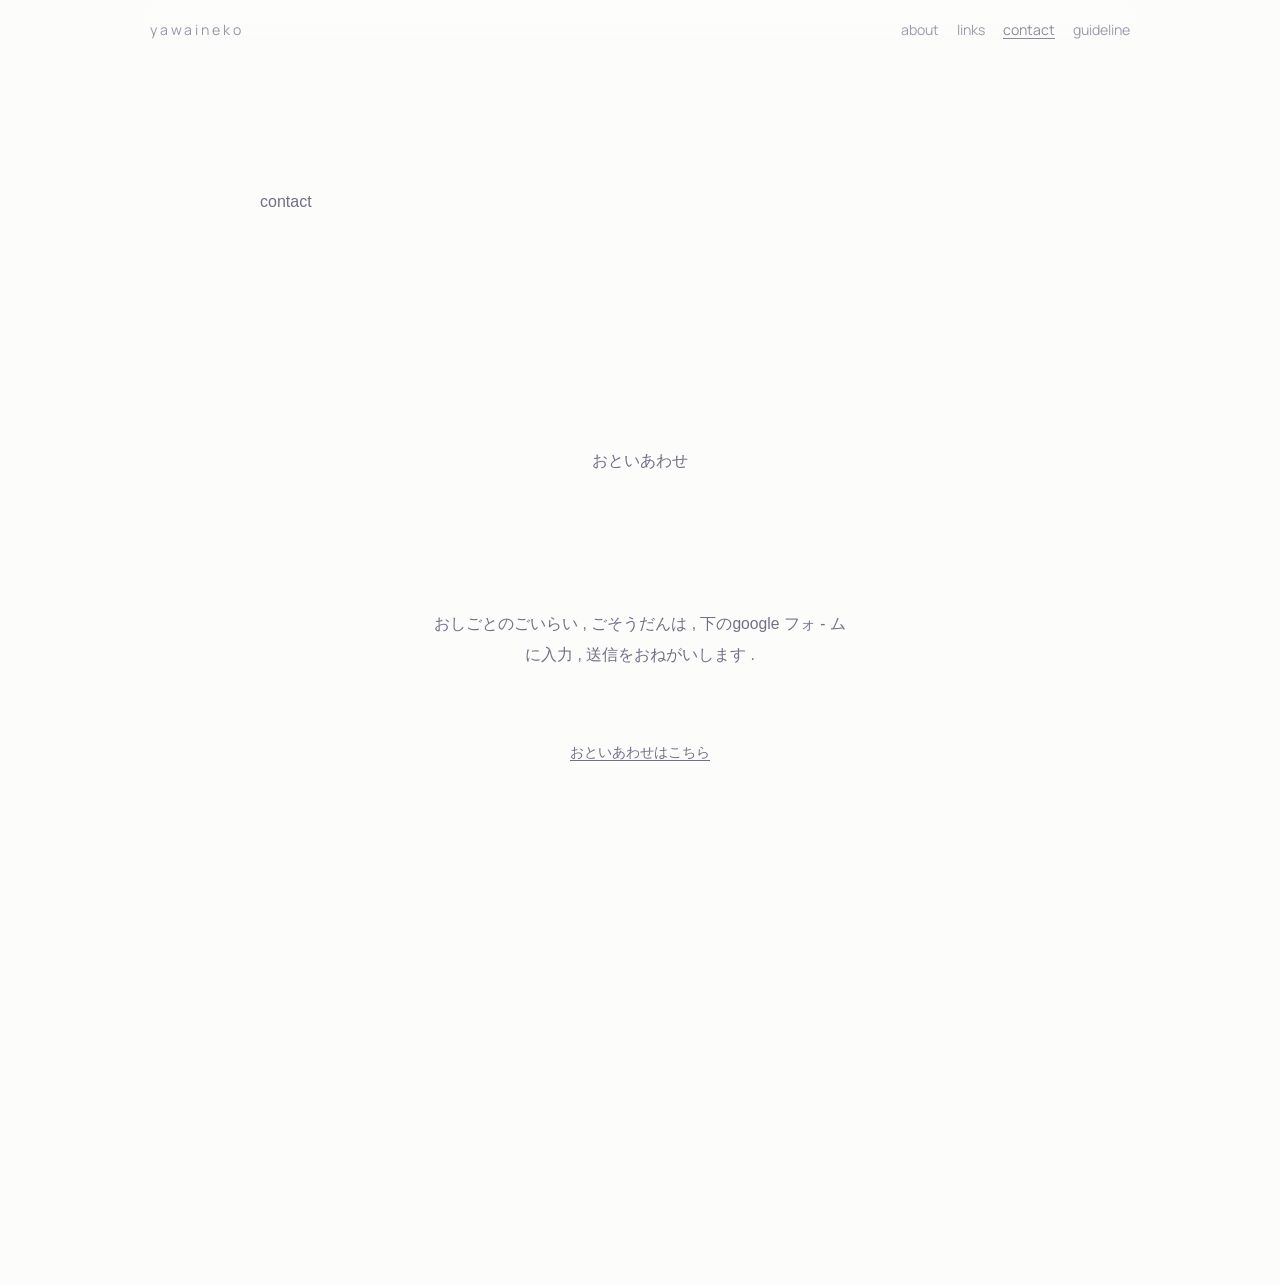
<file: contact/index.html>
<!DOCTYPE html>
<html lang="ja">
  <head>
    <meta charset="UTF-8" />
    <meta name="viewport" content="width=device-width, initial-scale=1.0" />
    <title>contact | yawaineko</title>
    <meta name="description" content="やわらかなばしょへ , あなたと ." />
    <meta property="og:title" content="contact | yawaineko" />
    <meta property="og:description" content="やわらかなばしょへ , あなたと ." />
    <meta property="og:type" content="website" />
    <meta property="og:url" content="https://yawaineko.me/contact/" />
    <meta
      property="og:image"
      content="https://yawaineko.me/assets/scene-vertical.png"
    />
    <meta property="og:site_name" content="やわらかなばしょ" />
    <meta name="twitter:card" content="summary_large_image" />
    <link rel="preconnect" href="https://fonts.googleapis.com" />
    <link rel="preconnect" href="https://fonts.gstatic.com" crossorigin />
    <link
      href="https://fonts.googleapis.com/css2?family=Kosugi+Maru&family=Manrope:wght@400;500;700&display=swap"
      rel="stylesheet"
    />
    <link rel="stylesheet" href="../styles.css" />
  </head>
  <body>
    <header class="site-header">
      <a class="site-title" href="../">yawaineko</a>
      <button
        class="menu-toggle"
        type="button"
        aria-expanded="false"
        aria-controls="site-nav"
      >
        menu
      </button>
      <nav id="site-nav" class="site-nav" aria-label="ページ内リンク">
        <a href="../about/" data-dir-link="about">about</a>
        <a href="../links/" data-dir-link="links">links</a>
        <a class="is-active" href="../contact/" data-dir-link="contact">contact</a>
        <a href="../guideline/" data-dir-link="guideline">guideline</a>
      </nav>
    </header>

    <main class="page">
      <section class="section subpage-intro" data-reveal>
        <h1 class="section-label">contact</h1>
      </section>

      <section class="section contact-section subpage-section" data-reveal>
        <h2 class="section-label">おといあわせ</h2>
        <div class="contact-box">
          <p>
            おしごとのごいらい , ごそうだんは , 下のgoogle フォ - ムに入力 ,
            送信をおねがいします .
          </p>
          <a
            class="contact-link contact-form-link"
            href="https://docs.google.com/forms/d/e/1FAIpQLSdICgJAaA1QZFi_UWdiueNDUheqsdkQ6C7CLD-NmZJo9OWObw/viewform"
            target="_blank"
            rel="noreferrer"
          >
            おといあわせはこちら
          </a>
        </div>
      </section>
    </main>

    <script src="../script.js"></script>
  </body>
</html>
</file>
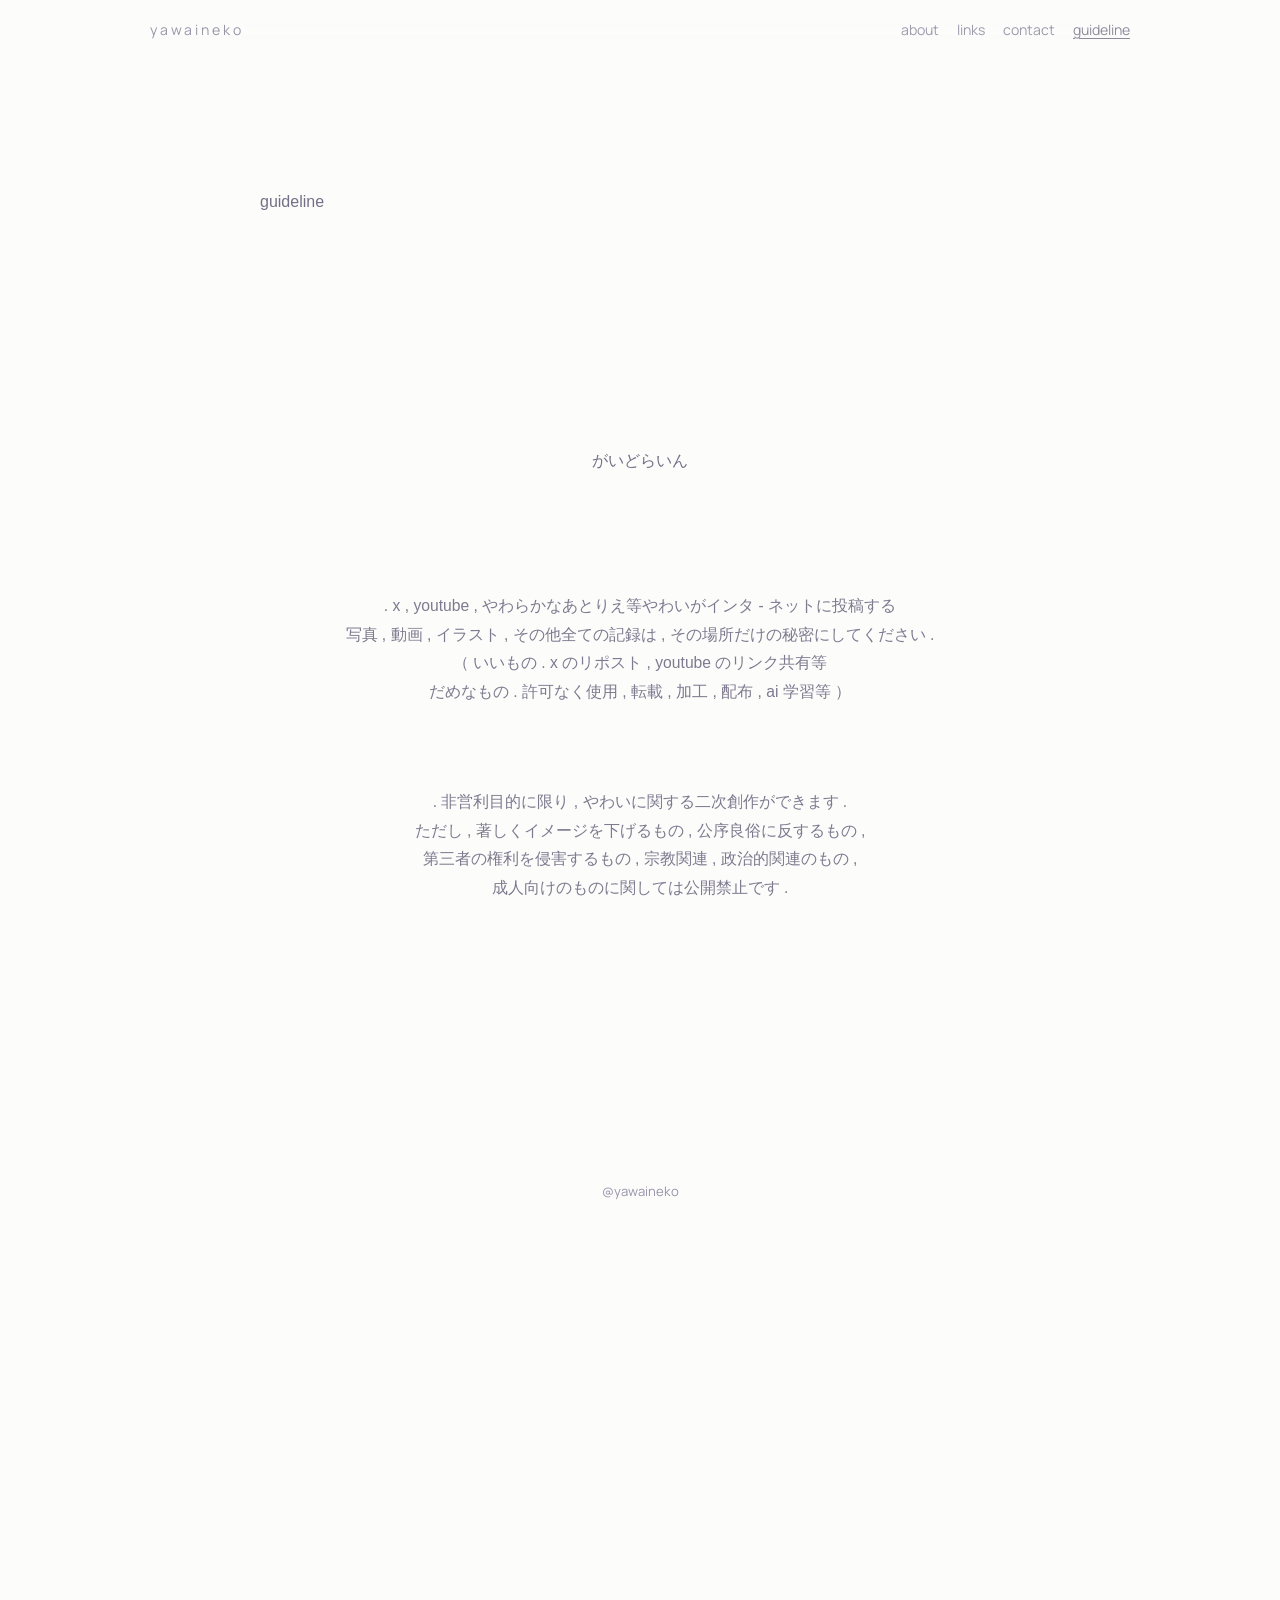
<file: guideline/index.html>
<!DOCTYPE html>
<html lang="ja">
  <head>
    <meta charset="UTF-8" />
    <meta name="viewport" content="width=device-width, initial-scale=1.0" />
    <title>guideline | yawaineko</title>
    <meta
      name="description"
      content="やわらかなばしょへ , あなたと ."
    />
    <link rel="preconnect" href="https://fonts.googleapis.com" />
    <link rel="preconnect" href="https://fonts.gstatic.com" crossorigin />
    <link
      href="https://fonts.googleapis.com/css2?family=Kosugi+Maru&family=Manrope:wght@400;500;700&display=swap"
      rel="stylesheet"
    />
    <link rel="stylesheet" href="../styles.css" />
  </head>
  <body>
    <header class="site-header">
      <a class="site-title" href="../">yawaineko</a>
      <button
        class="menu-toggle"
        type="button"
        aria-expanded="false"
        aria-controls="site-nav"
      >
        menu
      </button>
      <nav id="site-nav" class="site-nav" aria-label="ページ内リンク">
        <a href="../about/">about</a>
        <a href="../links/">links</a>
        <a href="../contact/">contact</a>
        <a class="is-active" href="../guideline/">guideline</a>
      </nav>
    </header>

    <main class="page">
      <section class="section subpage-intro" data-reveal>
        <h1 class="section-label">guideline</h1>
      </section>

      <section class="section guideline-section subpage-section" data-reveal>
        <h2 class="section-label">がいどらいん</h2>
        <div class="guideline-copy">
          <p>
            . x , youtube , やわらかなあとりえ等やわいがインタ - ネットに投稿する
            <br />
            写真 , 動画 , イラスト , その他全ての記録は , その場所だけの秘密にしてください .
            <br />
            （ いいもの . x のリポスト , youtube のリンク共有等
            <br />
            だめなもの . 許可なく使用 , 転載 , 加工 , 配布 , ai 学習等 ）
          </p>

          <p>
            . 非営利目的に限り , やわいに関する二次創作ができます .
            <br />
            ただし , 著しくイメージを下げるもの , 公序良俗に反するもの ,
            <br />
            第三者の権利を侵害するもの , 宗教関連 , 政治的関連のもの ,
            <br />
            成人向けのものに関しては公開禁止です .
          </p>
        </div>
        <p class="handle">@yawaineko</p>
      </section>
    </main>

    <script src="../script.js"></script>
  </body>
</html>
</file>
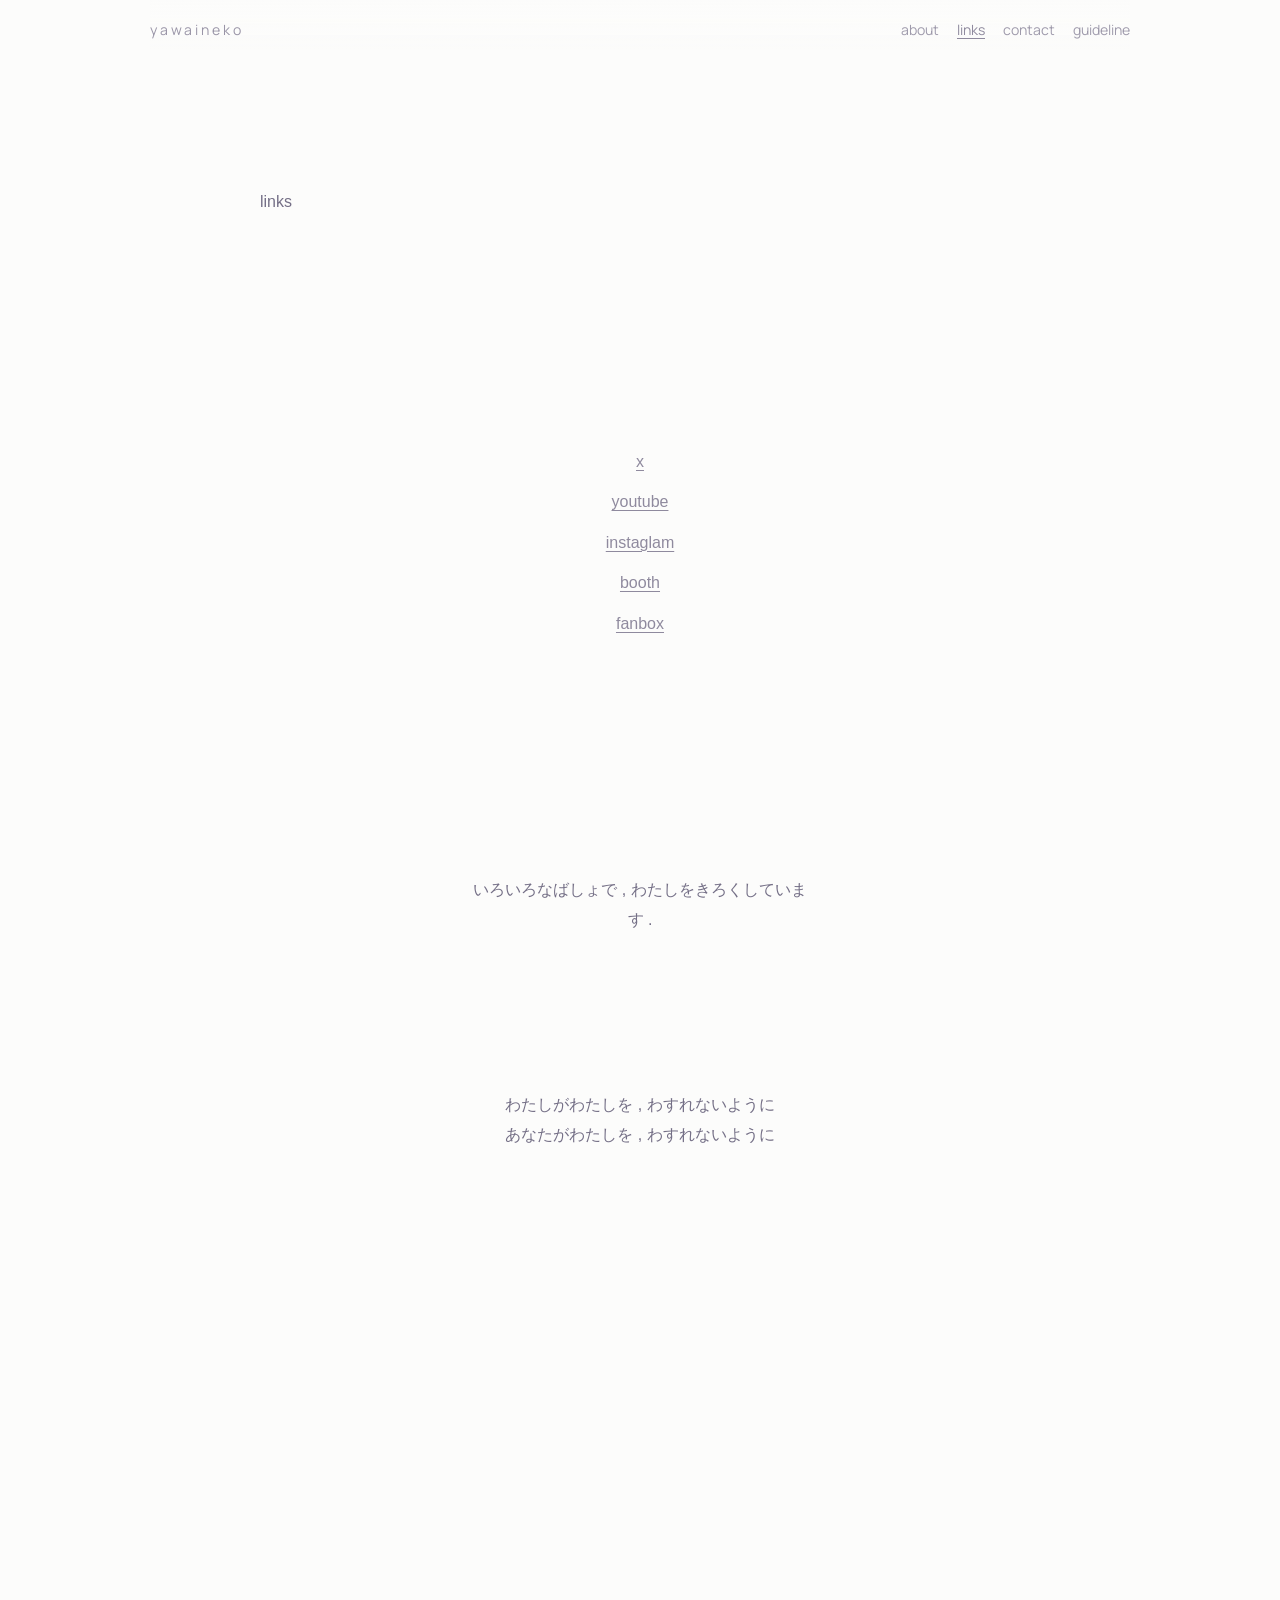
<file: links/index.html>
<!DOCTYPE html>
<html lang="ja">
  <head>
    <meta charset="UTF-8" />
    <meta name="viewport" content="width=device-width, initial-scale=1.0" />
    <title>links | yawaineko</title>
    <meta name="description" content="やわらかなばしょへ , あなたと ." />
    <meta property="og:title" content="links | yawaineko" />
    <meta property="og:description" content="やわらかなばしょへ , あなたと ." />
    <meta property="og:type" content="website" />
    <meta property="og:url" content="https://yawaineko.me/links/" />
    <meta
      property="og:image"
      content="https://yawaineko.me/assets/scene-wide.png"
    />
    <meta property="og:site_name" content="やわらかなばしょ" />
    <meta name="twitter:card" content="summary_large_image" />
    <link rel="preconnect" href="https://fonts.googleapis.com" />
    <link rel="preconnect" href="https://fonts.gstatic.com" crossorigin />
    <link
      href="https://fonts.googleapis.com/css2?family=Kosugi+Maru&family=Manrope:wght@400;500;700&display=swap"
      rel="stylesheet"
    />
    <link rel="stylesheet" href="../styles.css" />
  </head>
  <body>
    <header class="site-header">
      <a class="site-title" href="../">yawaineko</a>
      <button
        class="menu-toggle"
        type="button"
        aria-expanded="false"
        aria-controls="site-nav"
      >
        menu
      </button>
      <nav id="site-nav" class="site-nav" aria-label="ページ内リンク">
        <a href="../about/" data-dir-link="about">about</a>
        <a class="is-active" href="../links/" data-dir-link="links">links</a>
        <a href="../contact/" data-dir-link="contact">contact</a>
        <a href="../guideline/" data-dir-link="guideline">guideline</a>
      </nav>
    </header>

    <main class="page">
      <section class="section subpage-intro" data-reveal>
        <h1 class="section-label">links</h1>
      </section>

      <section class="section links-section subpage-section" data-reveal>
        <div class="link-column">
          <a href="https://x.com/yawaineko" target="_blank" rel="noreferrer">x</a>
          <a href="https://www.youtube.com/@yawaineko" target="_blank" rel="noreferrer">youtube</a>
          <a href="https://instagram.com/yawaineko" target="_blank" rel="noreferrer">instaglam</a>
          <a href="https://yawaineko.booth.pm/" target="_blank" rel="noreferrer">booth</a>
          <a href="https://yawaineko.fanbox.cc/" target="_blank" rel="noreferrer">fanbox</a>
        </div>

        <div class="statement">
          <p>
            いろいろなばしょで , わたしをきろくしていま
            <br />
            す .
          </p>
          <p>
            わたしがわたしを , わすれないように
            <br />
            あなたがわたしを , わすれないように
          </p>
        </div>
      </section>
    </main>

    <script src="../script.js"></script>
  </body>
</html>
</file>
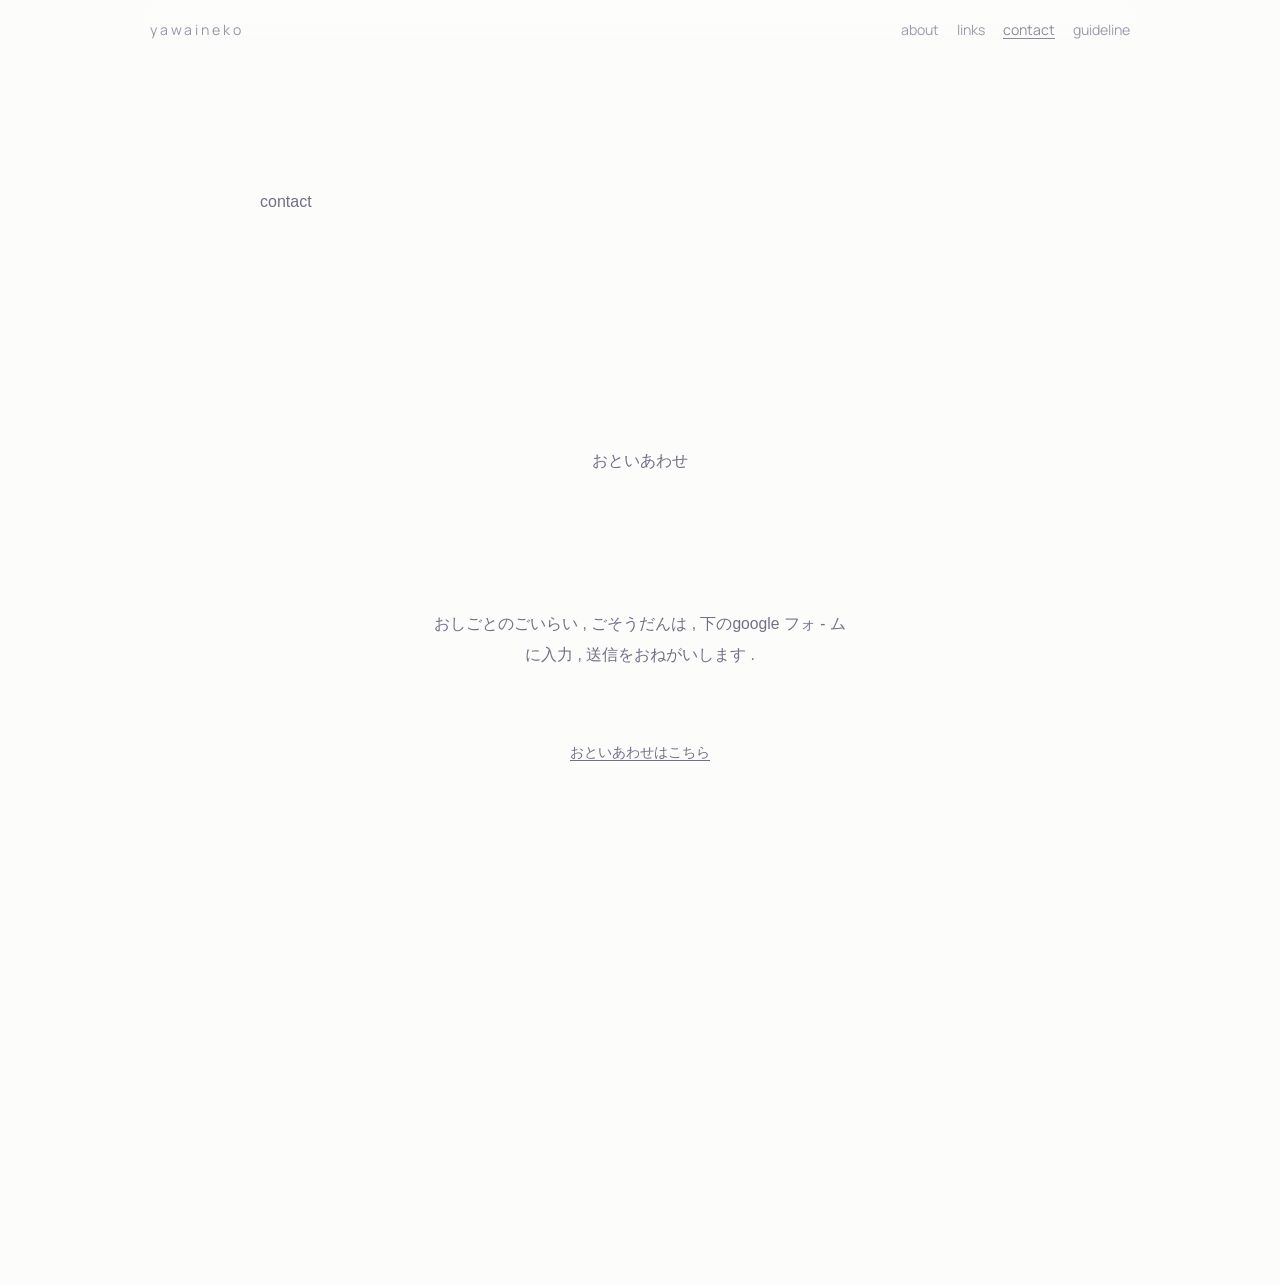
<file: contact.html>
<!DOCTYPE html>
<html lang="ja">
  <head>
    <meta charset="UTF-8" />
    <meta name="viewport" content="width=device-width, initial-scale=1.0" />
    <title>contact | yawaineko</title>
    <meta
      name="description"
      content="やわいねこの記録を静かにまとめた、白い余白のある個人サイト。"
    />
    <link rel="preconnect" href="https://fonts.googleapis.com" />
    <link rel="preconnect" href="https://fonts.gstatic.com" crossorigin />
    <link
      href="https://fonts.googleapis.com/css2?family=Kosugi+Maru&family=Manrope:wght@400;500;700&display=swap"
      rel="stylesheet"
    />
    <link rel="stylesheet" href="styles.css" />
  </head>
  <body>
    <header class="site-header">
      <a class="site-title" href="index.html">yawaineko</a>
      <button
        class="menu-toggle"
        type="button"
        aria-expanded="false"
        aria-controls="site-nav"
      >
        menu
      </button>
      <nav id="site-nav" class="site-nav" aria-label="ページ内リンク">
        <a href="about.html">about</a>
        <a href="links.html">links</a>
        <a class="is-active" href="contact.html">contact</a>
        <a href="guideline.html">guideline</a>
      </nav>
    </header>

    <main class="page">
      <section class="section subpage-intro" data-reveal>
        <h1 class="section-label">contact</h1>
      </section>

      <section class="section contact-section subpage-section" data-reveal>
        <h2 class="section-label">おといあわせ</h2>
        <div class="contact-box">
          <p>
            おしごとのごいらい , ごそうだんは , 下のgoogle フォ - ムに入力 ,
            送信をおねがいします .
          </p>
          <a
            class="contact-link contact-form-link"
            href="https://docs.google.com/forms/d/e/1FAIpQLSdICgJAaA1QZFi_UWdiueNDUheqsdkQ6C7CLD-NmZJo9OWObw/viewform"
            target="_blank"
            rel="noreferrer"
          >
            おといあわせはこちら
          </a>
        </div>
      </section>
    </main>

    <script src="script.js"></script>
  </body>
</html>
</file>
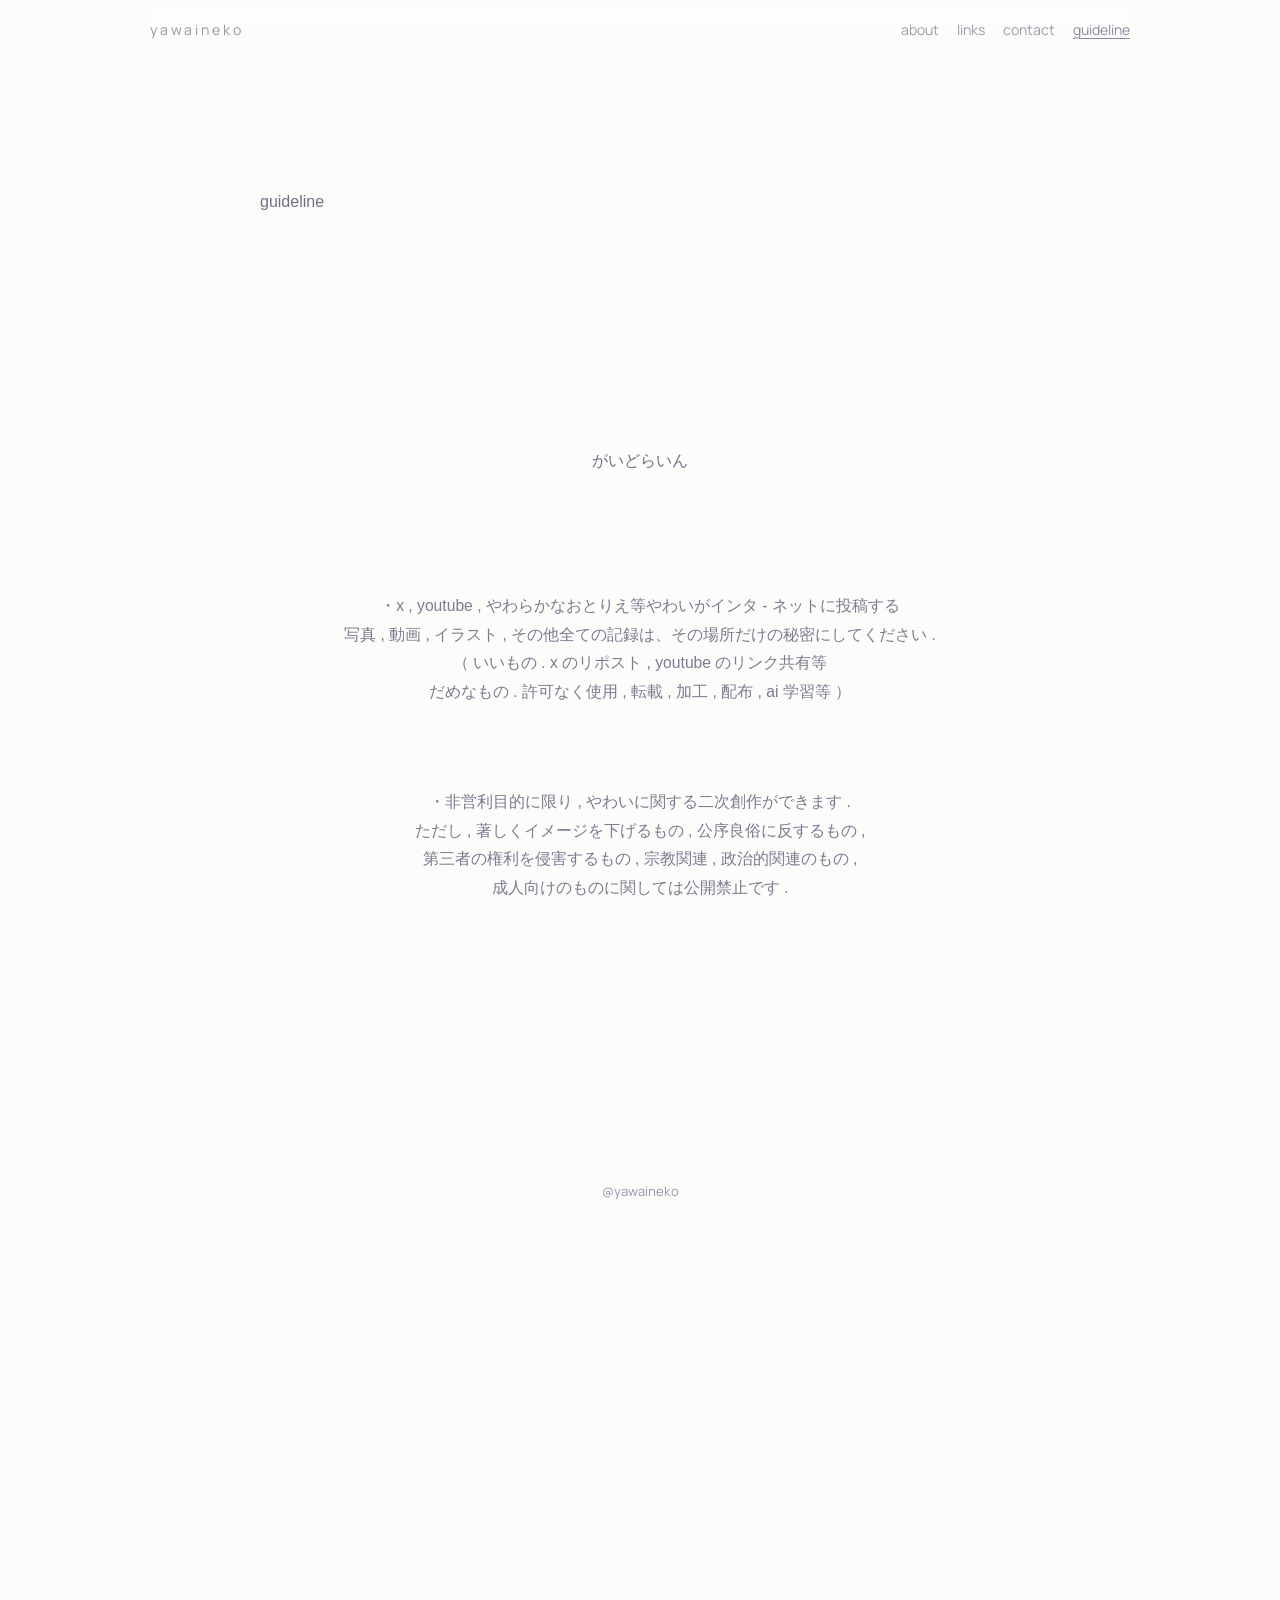
<file: guideline.html>
<!DOCTYPE html>
<html lang="ja">
  <head>
    <meta charset="UTF-8" />
    <meta name="viewport" content="width=device-width, initial-scale=1.0" />
    <title>guideline | yawaineko</title>
    <meta
      name="description"
      content="やわいねこの記録を静かにまとめた、白い余白のある個人サイト。"
    />
    <link rel="preconnect" href="https://fonts.googleapis.com" />
    <link rel="preconnect" href="https://fonts.gstatic.com" crossorigin />
    <link
      href="https://fonts.googleapis.com/css2?family=Kosugi+Maru&family=Manrope:wght@400;500;700&display=swap"
      rel="stylesheet"
    />
    <link rel="stylesheet" href="styles.css" />
  </head>
  <body>
    <header class="site-header">
      <a class="site-title" href="index.html">yawaineko</a>
      <button
        class="menu-toggle"
        type="button"
        aria-expanded="false"
        aria-controls="site-nav"
      >
        menu
      </button>
      <nav id="site-nav" class="site-nav" aria-label="ページ内リンク">
        <a href="about.html">about</a>
        <a href="links.html">links</a>
        <a href="contact.html">contact</a>
        <a class="is-active" href="guideline.html">guideline</a>
      </nav>
    </header>

    <main class="page">
      <section class="section subpage-intro" data-reveal>
        <h1 class="section-label">guideline</h1>
      </section>

      <section class="section guideline-section subpage-section" data-reveal>
        <h2 class="section-label">がいどらいん</h2>
        <div class="guideline-copy">
          <p>
            ・x , youtube , やわらかなおとりえ等やわいがインタ - ネットに投稿する
            <br />
            写真 , 動画 , イラスト , その他全ての記録は、その場所だけの秘密にしてください .
            <br />
            （ いいもの . x のリポスト , youtube のリンク共有等
            <br />
            だめなもの . 許可なく使用 , 転載 , 加工 , 配布 , ai 学習等 ）
          </p>

          <p>
            ・非営利目的に限り , やわいに関する二次創作ができます .
            <br />
            ただし , 著しくイメージを下げるもの , 公序良俗に反するもの ,
            <br />
            第三者の権利を侵害するもの , 宗教関連 , 政治的関連のもの ,
            <br />
            成人向けのものに関しては公開禁止です .
          </p>
        </div>
        <p class="handle">@yawaineko</p>
      </section>
    </main>

    <script src="script.js"></script>
  </body>
</html>
</file>
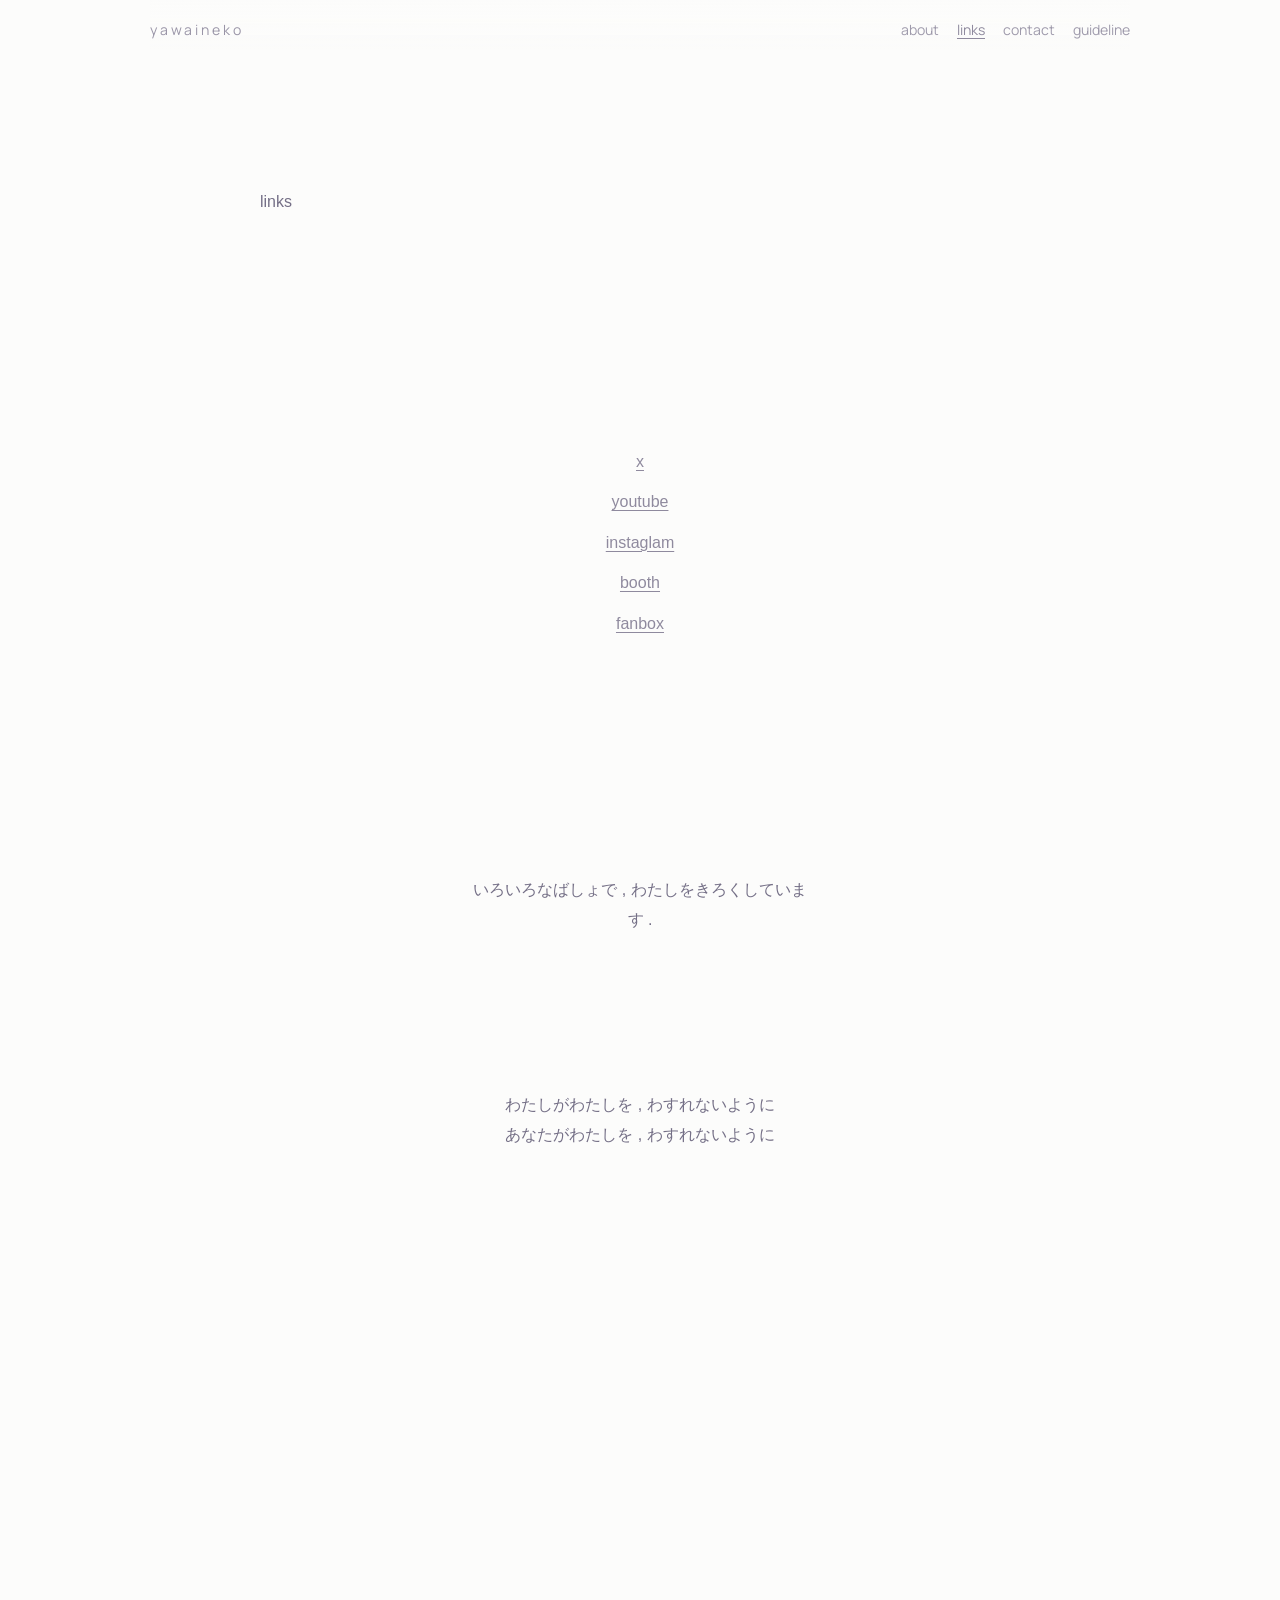
<file: links.html>
<!DOCTYPE html>
<html lang="ja">
  <head>
    <meta charset="UTF-8" />
    <meta name="viewport" content="width=device-width, initial-scale=1.0" />
    <title>links | yawaineko</title>
    <meta
      name="description"
      content="やわいねこの記録を静かにまとめた、白い余白のある個人サイト。"
    />
    <link rel="preconnect" href="https://fonts.googleapis.com" />
    <link rel="preconnect" href="https://fonts.gstatic.com" crossorigin />
    <link
      href="https://fonts.googleapis.com/css2?family=Kosugi+Maru&family=Manrope:wght@400;500;700&display=swap"
      rel="stylesheet"
    />
    <link rel="stylesheet" href="styles.css" />
  </head>
  <body>
    <header class="site-header">
      <a class="site-title" href="index.html">yawaineko</a>
      <button
        class="menu-toggle"
        type="button"
        aria-expanded="false"
        aria-controls="site-nav"
      >
        menu
      </button>
      <nav id="site-nav" class="site-nav" aria-label="ページ内リンク">
        <a href="about.html">about</a>
        <a class="is-active" href="links.html">links</a>
        <a href="contact.html">contact</a>
        <a href="guideline.html">guideline</a>
      </nav>
    </header>

    <main class="page">
      <section class="section subpage-intro" data-reveal>
        <h1 class="section-label">links</h1>
      </section>

      <section class="section links-section subpage-section" data-reveal>
        <div class="link-column">
          <a href="https://x.com/yawaineko" target="_blank" rel="noreferrer">x</a>
          <a href="https://www.youtube.com/@yawaineko" target="_blank" rel="noreferrer">youtube</a>
          <a href="https://instagram.com/yawaineko" target="_blank" rel="noreferrer">instaglam</a>
          <a href="https://yawaineko.booth.pm/" target="_blank" rel="noreferrer">booth</a>
          <a href="https://yawaineko.fanbox.cc/" target="_blank" rel="noreferrer">fanbox</a>
        </div>

        <div class="statement">
          <p>
            いろいろなばしょで , わたしをきろくしていま
            <br />
            す .
          </p>
          <p>
            わたしがわたしを , わすれないように
            <br />
            あなたがわたしを , わすれないように
          </p>
        </div>
      </section>
    </main>

    <script src="script.js"></script>
  </body>
</html>
</file>
<file: styles.css>
:root {
  --bg: #fcfcfb;
  --text: #8f8a9e;
  --text-strong: #746f86;
  --line: rgba(143, 138, 158, 0.18);
  --shadow: 0 12px 40px rgba(170, 170, 170, 0.08);
  --sand: #ece9e1;
  --stone: #d8d5cf;
  --soft-green: #aeb9ac;
  --light: rgba(255, 250, 240, 0.85);
  --section-space: 112px;
  --hero-photo-width: 300px;
  --mini-photo-left-width: 250px;
  --mini-photo-right-width: 300px;
  --font-size-ui: 0.88rem;
  --font-size-body: 0.98rem;
  --font-size-title: 1.12rem;
}

* {
  box-sizing: border-box;
}

html {
  scroll-behavior: smooth;
}

body {
  margin: 0;
  background: var(--bg);
  color: var(--text);
  font-family: "Kosugi Maru", sans-serif;
  font-weight: 400;
  -webkit-font-smoothing: antialiased;
  -moz-osx-font-smoothing: grayscale;
  text-rendering: optimizeLegibility;
  font-size: 15px;
}

a {
  color: inherit;
}

.site-header {
  position: sticky;
  top: 0;
  z-index: 20;
  display: flex;
  align-items: center;
  justify-content: space-between;
  gap: 20px;
  width: min(100% - 32px, 980px);
  margin: 0 auto;
  padding: 20px 0 14px;
  background: linear-gradient(180deg, rgba(252, 252, 251, 0.96), rgba(252, 252, 251, 0.72), transparent);
}

.site-title {
  font-family: "Manrope", sans-serif;
  font-size: var(--font-size-ui);
  font-weight: 400;
  letter-spacing: 0.2em;
  text-decoration: none;
  text-transform: lowercase;
  opacity: 0.9;
}

.menu-toggle {
  display: none;
  padding: 8px 12px;
  border: 1px solid var(--line);
  border-radius: 999px;
  background: rgba(255, 255, 255, 0.88);
  color: var(--text-strong);
  font-family: "Manrope", sans-serif;
}

.site-nav {
  display: flex;
  gap: 18px;
  font-family: "Manrope", sans-serif;
  font-size: var(--font-size-ui);
  font-weight: 400;
}

.site-nav a {
  text-decoration: none;
  opacity: 0.86;
}

.site-nav a.is-active {
  opacity: 1;
  text-decoration: underline;
  text-underline-offset: 0.18em;
}

.site-nav a:hover,
.site-nav a:focus-visible,
.contact-link:hover,
.contact-link:focus-visible,
.link-column a:hover,
.link-column a:focus-visible {
  opacity: 1;
  text-decoration: underline;
  text-underline-offset: 0.18em;
}

.page {
  width: min(100% - 36px, 760px);
  margin: 0 auto;
  padding-bottom: 280px;
}

.home-page {
  min-height: 100vh;
}

.section {
  padding: 240px 0;
}

.hero {
  padding-top: 140px;
  text-align: center;
}

.home-links {
  padding-top: 120px;
  padding-bottom: 120px;
}

.home-quote {
  padding-top: 24px;
  padding-bottom: 24px;
}

.scene-card {
  position: relative;
  overflow: hidden;
  margin: 0 auto;
  background: #f4f4f1;
  box-shadow: var(--shadow);
}

.scene-card-large {
  width: min(100%, var(--hero-photo-width));
  aspect-ratio: 3 / 5;
}

.scene-photo,
.mini-photo {
  display: block;
  width: 100%;
  height: 100%;
  object-fit: cover;
  object-position: center;
  filter: saturate(0.92) brightness(1.04);
}

.scene-photo {
  object-position: center top;
}

.scene-overlay,
.mini-overlay {
  position: absolute;
  inset: 0;
  pointer-events: none;
  background:
    linear-gradient(180deg, rgba(255, 255, 255, 0.1), rgba(255, 255, 255, 0.02) 38%, rgba(255, 255, 255, 0.12) 100%),
    radial-gradient(circle at 50% 14%, rgba(255, 255, 255, 0.34), transparent 32%);
}

.scene-copy {
  position: absolute;
  margin: 0;
  color: #6f6a7d;
  letter-spacing: 0.08em;
  text-shadow: 0 2px 18px rgba(255, 255, 255, 0.9);
}

.text-fade {
  opacity: 0;
  transform: translateY(10px);
  filter: blur(3px);
  transition:
    opacity 900ms ease,
    transform 900ms ease,
    filter 900ms ease;
  transition-delay: 180ms;
}

.text-fade.is-visible {
  opacity: 1;
  transform: translateY(0);
  filter: blur(0);
}

.scene-copy-main.text-fade {
  transform: translate(-50%, -50%);
}

.scene-copy-main.text-fade.is-visible {
  transform: translate(-50%, -50%);
}

.scene-copy-main {
  top: 24%;
  left: 50%;
  transform: translate(-50%, -50%);
  font-size: 1rem;
  white-space: nowrap;
}

.handle {
  margin: 12px 0 0;
  font-family: "Manrope", sans-serif;
  font-size: 0.82rem;
  color: #9a93ab;
  text-align: center;
}

.poem-layout {
  display: grid;
  gap: 260px;
}

.poem-row {
  display: grid;
  align-items: center;
}

.poem-row-top {
  grid-template-columns: 430px 1fr;
  gap: 26px;
  justify-content: start;
}

.poem-row-bottom {
  grid-template-columns: 1fr 430px;
  gap: 34px;
  justify-content: end;
}

.poem {
  margin: 0;
  text-align: center;
  font-size: 1.16rem;
  line-height: 1.95;
  color: var(--text-strong);
  white-space: nowrap;
}

.poem-row-top .poem {
  align-self: start;
  padding-top: 8px;
}

.poem-row-bottom .poem {
  justify-self: center;
}

.mini-scene {
  position: relative;
  overflow: hidden;
  min-height: 230px;
  background: #f5f5f3;
  box-shadow: var(--shadow);
}

.mini-scene-left {
  width: 430px;
  min-height: 255px;
}

.mini-scene-right {
  width: 430px;
  min-height: 250px;
  justify-self: start;
}

.mini-photo {
  position: absolute;
  inset: 0;
}

.mini-scene-left .mini-photo {
  object-position: center;
}

.mini-scene-right .mini-photo {
  object-position: center 42%;
}

.links-section {
  text-align: center;
}

.link-column {
  display: inline-grid;
  gap: 18px;
  margin-bottom: 240px;
}

.link-column a {
  font-size: 1rem;
  font-weight: 400;
  line-height: 1.4;
  text-decoration: underline;
  text-underline-offset: 0.16em;
}

.portal-list {
  display: grid;
  gap: 26px;
  justify-items: center;
}

.portal-link {
  font-family: "Manrope", sans-serif;
  font-size: 1rem;
  text-decoration: underline;
  text-underline-offset: 0.18em;
}

.statement {
  display: grid;
  gap: 156px;
  justify-items: center;
}

.statement p,
.quote,
.section-label,
.guideline-copy,
.contact-box {
  color: var(--text-strong);
}

.statement p {
  margin: 0;
  font-size: 1rem;
  font-weight: 400;
  line-height: 1.86;
  text-align: center;
}

.quote-section {
  min-height: 680px;
  display: grid;
  place-items: center;
}

.subpage-intro {
  padding-top: 140px;
  padding-bottom: 80px;
}

.subpage-section {
  padding-top: 40px;
}

.quote {
  margin: 0;
  font-size: 1rem;
  font-weight: 400;
  text-align: center;
}

.contact-section,
.guideline-section {
  text-align: center;
}

.section-label {
  margin: 0 0 120px;
  font-size: 1rem;
  font-weight: 400;
}

.contact-box {
  display: grid;
  gap: 52px;
  max-width: 420px;
  margin: 0 auto;
  font-size: var(--font-size-body);
  line-height: 2;
}

.contact-link {
  font-family: "Manrope", sans-serif;
  font-size: 0.88rem;
  font-weight: 400;
}

.contact-form-link {
  display: inline-block;
  text-decoration: underline;
  text-underline-offset: 0.18em;
}

.guideline-copy {
  max-width: 680px;
  margin: 0 auto 280px;
  font-size: var(--font-size-body);
  line-height: 1.82;
  text-align: center;
  opacity: 0.92;
}

.guideline-copy p {
  margin: 0 0 82px;
}

[data-reveal] {
  opacity: 0;
  transform: translateY(22px);
  transition: opacity 560ms ease, transform 560ms ease;
}

[data-reveal].is-visible {
  opacity: 1;
  transform: translateY(0);
}

@media (max-width: 760px) {
  :root {
    --section-space: 78px;
    --hero-photo-width: 270px;
    --mini-photo-left-width: 240px;
    --mini-photo-right-width: 280px;
  }

  .site-header {
    width: min(100% - 24px, 980px);
    padding-top: 14px;
  }

  .menu-toggle {
    display: inline-flex;
    align-items: center;
    justify-content: center;
  }

  .site-nav {
    position: absolute;
    top: calc(100% - 4px);
    right: 0;
    display: none;
    min-width: 180px;
    padding: 14px;
    border: 1px solid var(--line);
    border-radius: 18px;
    background: rgba(255, 255, 255, 0.95);
    box-shadow: var(--shadow);
    flex-direction: column;
    text-align: right;
  }

  .site-nav.is-open {
    display: flex;
  }

  .page {
    width: min(100% - 24px, 500px);
  }

  .section {
    padding: 180px 0;
  }

  .poem-row,
  .poem-row-top,
  .poem-row-bottom {
    grid-template-columns: 1fr;
    justify-items: center;
  }

  .poem-row-top,
  .poem-row-bottom {
    gap: 96px;
  }

  .poem {
    font-size: var(--font-size-title);
    line-height: 1.96;
    white-space: normal;
  }

  .poem-row-top,
  .poem-row-bottom {
    grid-template-columns: 1fr;
    justify-content: center;
  }

  .mini-scene-left,
  .mini-scene-right {
    width: min(100%, 340px);
    min-height: 210px;
  }

  .mini-scene-right {
    justify-self: center;
  }

  .guideline-copy {
    max-width: 520px;
    font-size: var(--font-size-body);
    line-height: 1.9;
  }

  .link-column {
    margin-bottom: 180px;
  }
}
</file>
